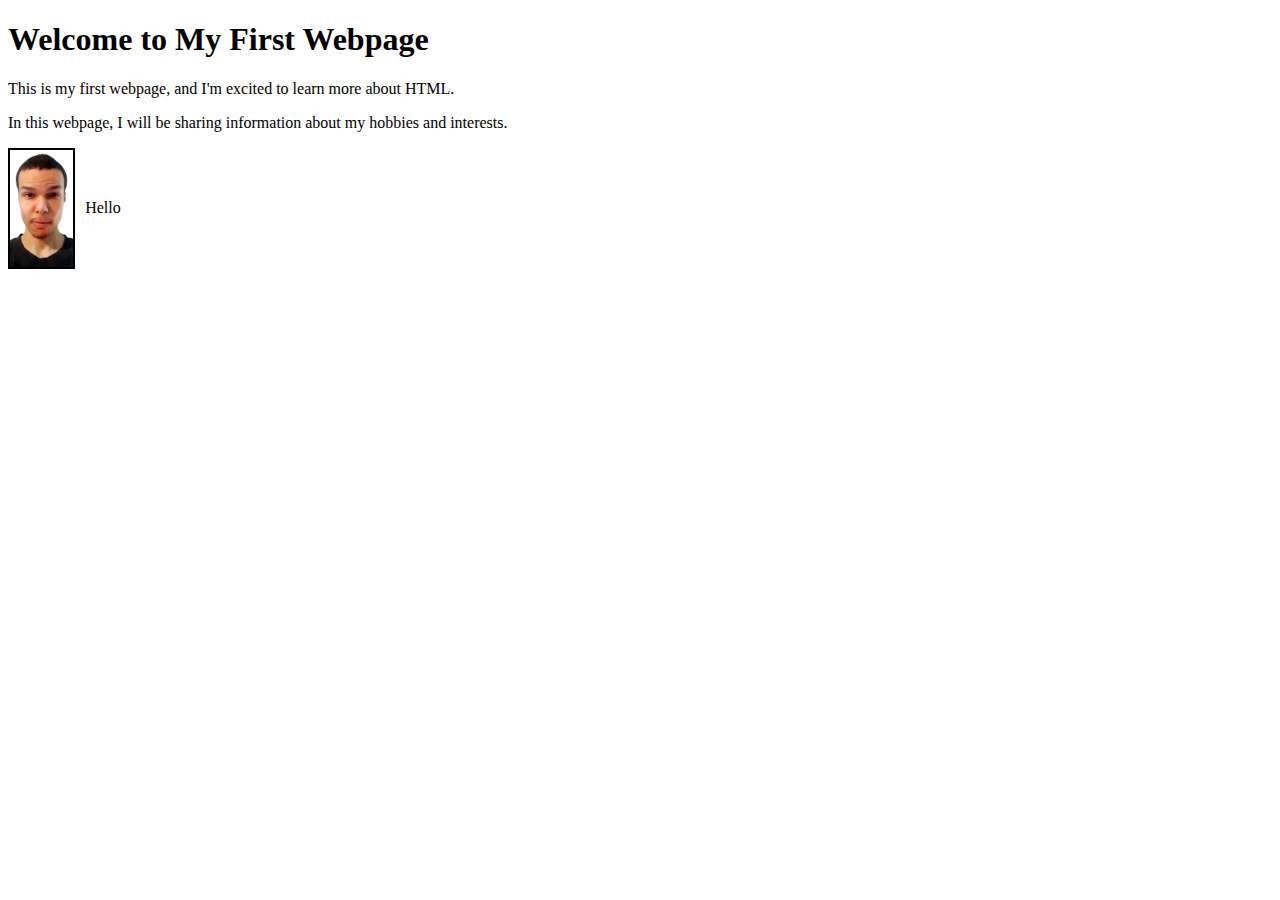
<file: index.html>
<!DOCTYPE html>
<html lang="en">
    <head>
        <meta charset="utf-8" />
        <title>Document</title>
    </head>
    <style>
        /* CSS for styling images with a black border, scaling, and left alignment */
        .container {
            display: flex; /* Use flexbox for layout */
            align-items: center; /* Align items vertically in the center */
            flex-direction: row; /* Arrange items in a row */
        }

        img {
            border: 2px solid #000; /* 2px width solid black border */
            max-width: 5%; /* Scale image to a maximum of 25% of its original width */
            height: auto; /* Maintain aspect ratio */
            margin-right: 10px; /* Adjust margin to provide space between text and image */
        }
    </style>
    <body>
        
  <h1>Welcome to My First Webpage</h1>
  <p>This is my first webpage, and I'm excited to learn more about HTML.</p>
  <p>In this webpage, I will be sharing information about my hobbies and interests.</p>
    <!-- Container for both the image and text -->
    <div class="container">
        <!-- Example image with the applied styling, scaling, and right alignment -->
        <img src="me.png" alt="Description of the image">
        
        <!-- Text to the right of the image -->
        <div class="text-container">
            <p>Hello</p>
        </div>
    </div>
    </body>
</html>
</file>
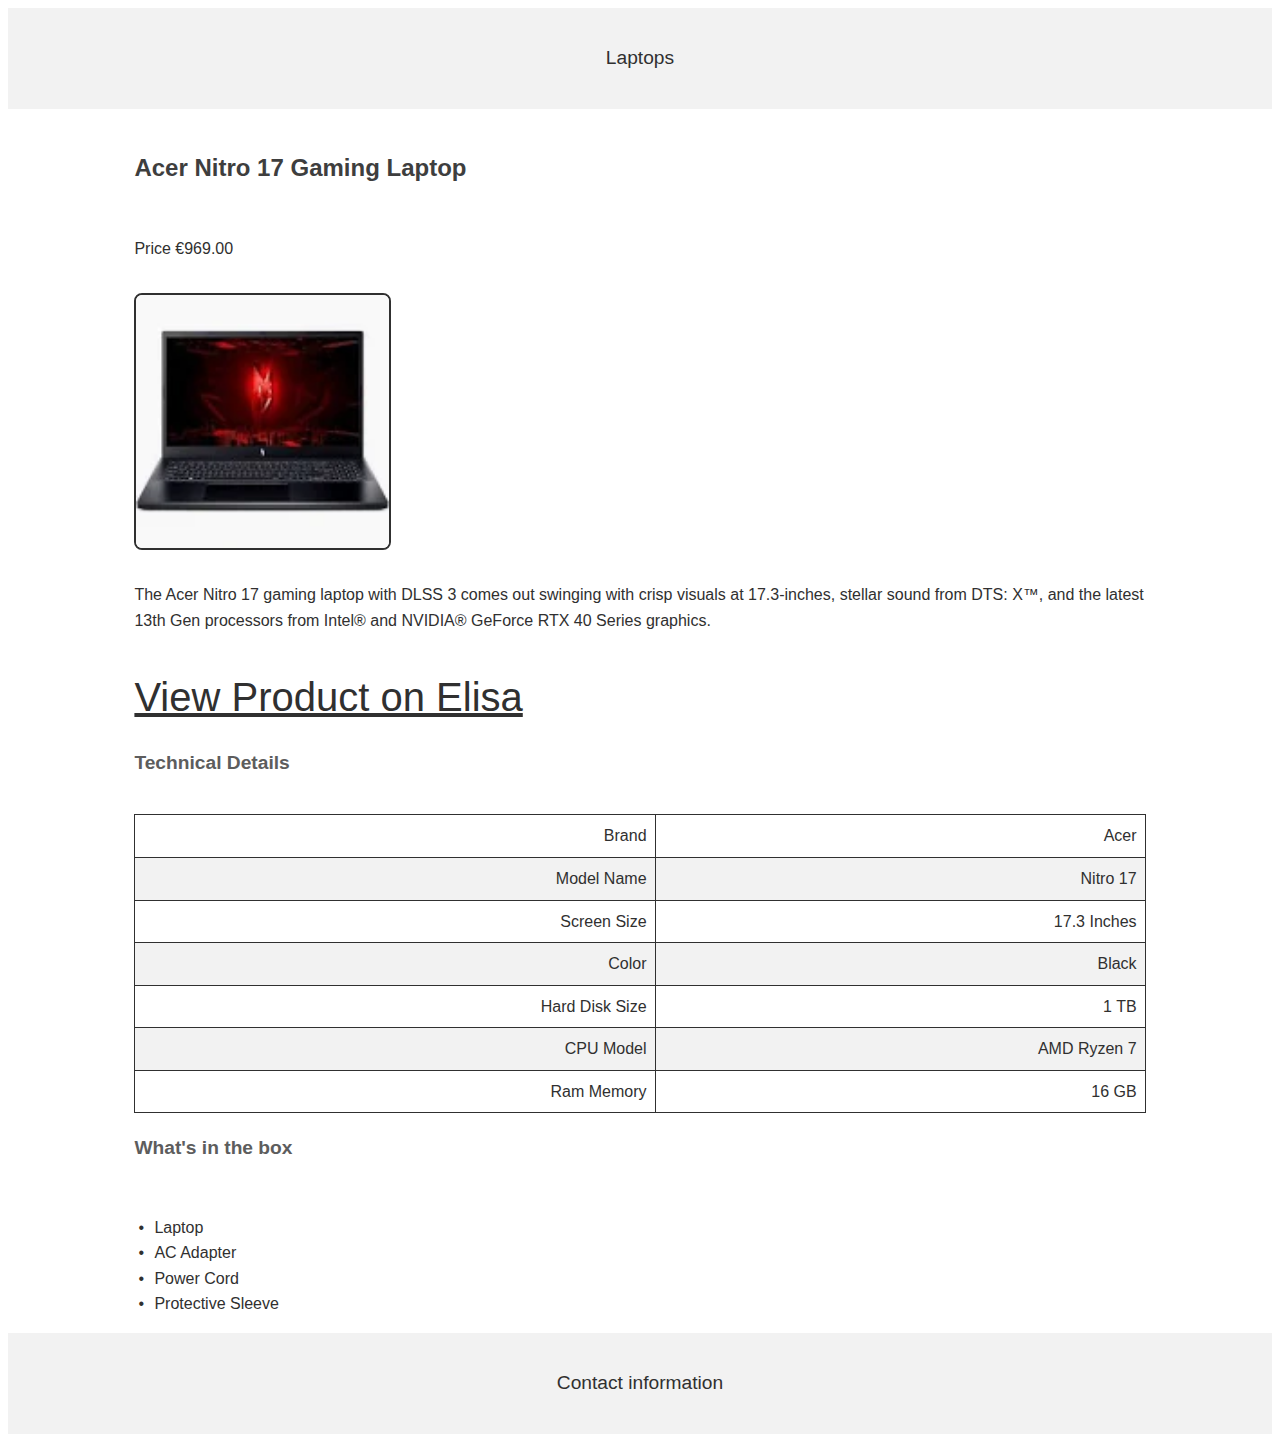
<file: product.html>
<!-- index.html -->
<!DOCTYPE html>
<html lang="en">
<head>
    <meta charset="UTF-8">
    <meta name="viewport" content="width=device-width, initial-scale=1.0">
    <link rel="stylesheet" href="styles.css">
    <title>Acer Nitro 17</title>
</head>
<body>
    <header>
       <p>Laptops</p>
    </header>

    <article>
        <section>
            <h1>Acer Nitro 17 Gaming Laptop</h1>
            <p>Price <strong>€969.00</strong></p>
            <img src="acer_nitro.png" alt="Acer Nitro 17 Image">
            <p>The Acer Nitro 17 gaming laptop with DLSS 3 comes out swinging with crisp visuals at 17.3-inches, stellar sound from DTS: X™, and the latest 13th Gen processors from Intel® and NVIDIA® GeForce RTX 40 Series graphics.</p>
            <a href="https://elisa.fi/kauppa/tuote/acer-nitro-v-15-anv15-51-53qw?deviceVariant=Nitro%20V%2015%20ANV15-51-53QW&utm_source=vertaa.fi&utm_medium=pricecomparison&utm_campaign=hy_laitteet_vertaa" target="_blank">View Product on Elisa</a>
        </section>
        
        <section>
            <h3>Technical Details</h3>
            <table>
                <tr>
                    <td>Brand</td>
                    <td>Acer</td>
                </tr>
                <tr>
                    <td>Model Name</td>
                    <td>Nitro 17</td>
                </tr>
                <tr>
                    <td>Screen Size</td>
                    <td>17.3 Inches</td>
                </tr>
                <tr>
                    <td>Color</td>
                    <td>Black</td>
                </tr>
                <tr>
                    <td>Hard Disk Size</td>
                    <td>1 TB</td>
                </tr>
                <tr>
                    <td>CPU Model</td>
                    <td>AMD Ryzen 7</td>
                </tr>
                <tr>
                    <td>Ram Memory</td>
                    <td>16 GB</td>
                </tr>
            </table>
        </section>
        
        <section>
            <h3>What's in the box</h3>
            <ol>
                <li>Laptop</li>
                <li>AC Adapter</li>
                <li>Power Cord</li>
                <li>Protective Sleeve</li>
            </ol>
        </section>
    </article>

    <footer>
        <p>Contact information</p>
    </footer>
</body>
</html>
</file>
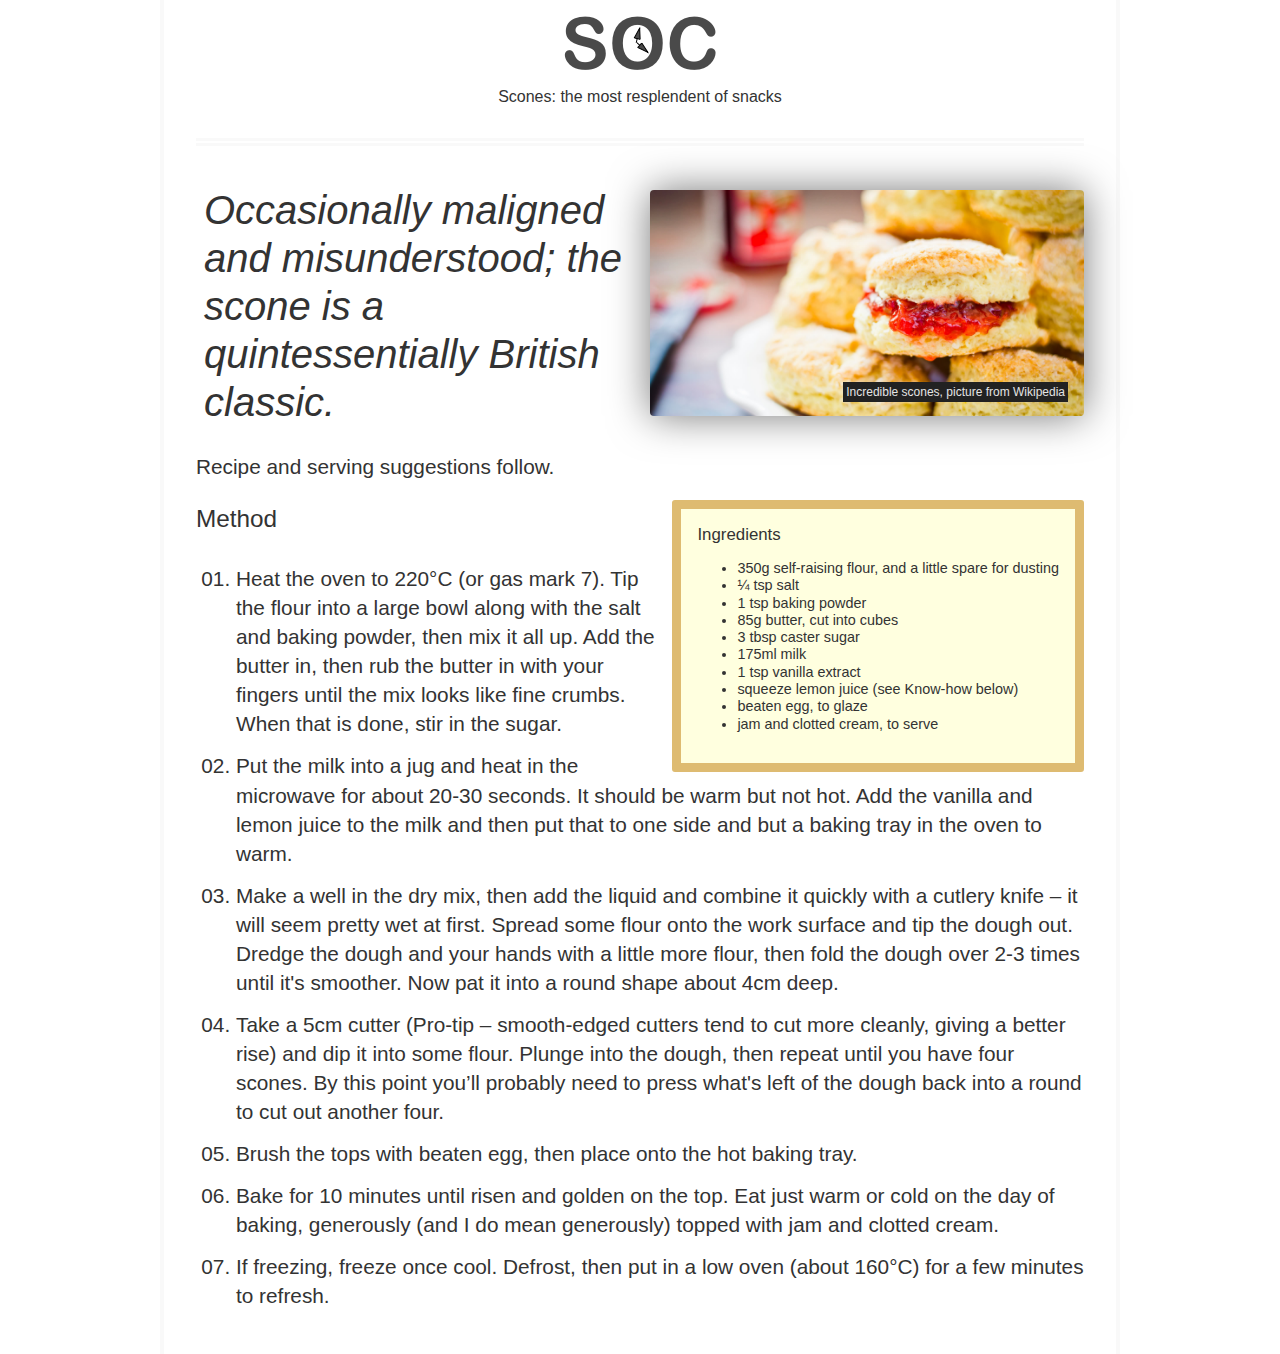
<file: week1-4/responsive2.html>
<!DOCTYPE html>
<html class="no-js" lang="en">
    <head>
        <meta charset="utf-8" />
        <meta name="viewport" content="width=device-width,initial-scale=1.0" />
        <title>Our first responsive web page with HTML5 and CSS</title>
        <meta
            name="description"
            content="A basic responsive web page"
        />
        <link rel="stylesheet" href="css/styles.css" />
    </head>
    <body>
        <div class="header">
            <a href="/" class="logo-wrapper"
                ><img src="img/SOC-Logo.png" alt="Scone O'Clock logo"
            /></a>
            <h1 class="strap">Scones: the most resplendent of snacks</p>
        </div>
        <div class="intro-wrapper">
            <h2 class="intro-text">
                Occasionally maligned and misunderstood; the scone is a
                quintessentially British classic.
            </h2>
            <div class="moneyshot">

       <img
       class="moneyshot-image"
       src="./img/scones.jpg"
       alt="Incredible scones"
   />
                <p class="image-caption">
                    Incredible scones, picture from Wikipedia
                </p>
            </div>
        </div>
        <p>Recipe and serving suggestions follow.</p>
        <div class="ingredients">
            <h3 class="subheader">Ingredients</h3>
            <ul>
                <li>350g self-raising flour, and a little spare for dusting</li>
                <li>¼ tsp salt</li>
                <li>1 tsp baking powder</li>
                <li>85g butter, cut into cubes</li>
                <li>3 tbsp caster sugar</li>
                <li>175ml milk</li>
                <li>1 tsp vanilla extract</li>
                <li>squeeze lemon juice (see Know-how below)</li>
                <li>beaten egg, to glaze</li>
                <li>jam and clotted cream, to serve</li>
            </ul>
        </div>
        <div class="steps">
            <h3 class="subheader">Method</h3>
            <ol class="method-wrapper">
                <li>
                    Heat the oven to 220&deg;C (or gas mark 7). Tip the flour
                    into a large bowl along with the salt and baking powder,
                    then mix it all up. Add the butter in, then rub the butter
                    in with your fingers until the mix looks like fine crumbs.
                    When that is done, stir in the sugar.
                </li>
                <li>
                    Put the milk into a jug and heat in the microwave for about
                    20-30 seconds. It should be warm but not hot. Add the
                    vanilla and lemon juice to the milk and then put that to one
                    side and but a baking tray in the oven to warm.
                </li>
                <li>
                    Make a well in the dry mix, then add the liquid and combine
                    it quickly with a cutlery knife – it will seem pretty wet at
                    first. Spread some flour onto the work surface and tip the
                    dough out. Dredge the dough and your hands with a little
                    more flour, then fold the dough over 2-3 times until it's
                    smoother. Now pat it into a round shape about 4cm deep.
                </li>
                <li>
                    Take a 5cm cutter (Pro-tip – smooth-edged cutters tend to
                    cut more cleanly, giving a better rise) and dip it into some
                    flour. Plunge into the dough, then repeat until you have
                    four scones. By this point you’ll probably need to press
                    what's left of the dough back into a round to cut out
                    another four.
                </li>
                <li>
                    Brush the tops with beaten egg, then place onto the hot
                    baking tray.
                </li>
                <li>
                    Bake for 10 minutes until risen and golden on the top. Eat
                    just warm or cold on the day of baking, generously (and I do
                    mean generously) topped with jam and clotted cream.
                </li>
                <li>
                    If freezing, freeze once cool. Defrost, then put in a low
                    oven (about 160&deg;C) for a few minutes to refresh.
                </li>
            </ol>
        </div>
    </body>
</html>
</file>
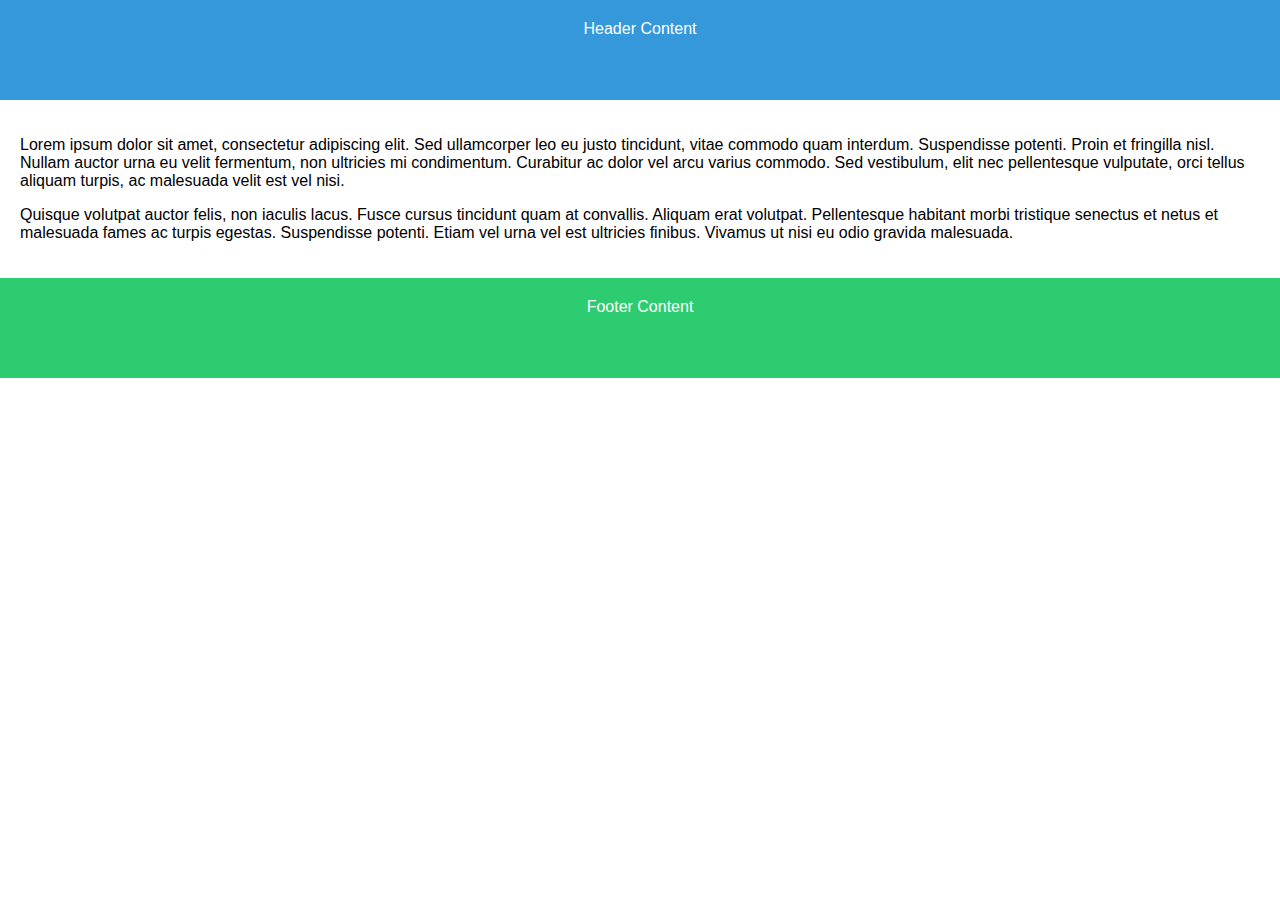
<file: week5/gridbox.html>
<!DOCTYPE html>
<html lang="en">
<head>
    <meta charset="UTF-8">
    <meta name="viewport" content="width=device-width, initial-scale=1.0">
    <link rel="stylesheet" href="css/styles.css">
    <title>Grid Layout Example</title>
</head>
<body>
    <header>Header Content</header>
    <main>
        <p>Lorem ipsum dolor sit amet, consectetur adipiscing elit. Sed ullamcorper leo eu justo tincidunt, vitae commodo quam interdum. Suspendisse potenti. Proin et fringilla nisl. Nullam auctor urna eu velit fermentum, non ultricies mi condimentum. Curabitur ac dolor vel arcu varius commodo. Sed vestibulum, elit nec pellentesque vulputate, orci tellus aliquam turpis, ac malesuada velit est vel nisi.</p>
        <p>Quisque volutpat auctor felis, non iaculis lacus. Fusce cursus tincidunt quam at convallis. Aliquam erat volutpat. Pellentesque habitant morbi tristique senectus et netus et malesuada fames ac turpis egestas. Suspendisse potenti. Etiam vel urna vel est ultricies finibus. Vivamus ut nisi eu odio gravida malesuada.</p>
    </main>
    <footer>Footer Content</footer>
</body>
</html>
</file>
<file: styles.css>
/* styles.css */
body {
    font-family: 'Arial', sans-serif;
    color: #303030;
    line-height: 1.6;
    display: flex;
    flex-direction: column;
    align-items: center;
}

img {
    border: 2px solid #000; /* 2px width solid black border */
    max-width: 1%; /* Scale image to a maximum of 25% of its original width */
    height: 1%; /* Maintain aspect ratio */

}

h1 {
    font-size: 1.5em;
    color: #3E3E3E;
}

h3 {
    font-size: 1.2em;
    color: #5D5D5D;
}

table {
    border-collapse: collapse;
    width: 100%;
}

table, th, td {
    border: 1px solid #303030;
}

tr:nth-child(even) {
    background-color: #f2f2f2;
}

th, td {
    padding: 8px;
    text-align: right;
}

strong {
    font-weight: normal;
}

li {
    list-style-type: none;
}

img {
    border: 2px solid #303030;
    border-radius: 8px;
    max-width: 25%;
    max-height: auto; /* Add this line to limit the height */
}

a:link, a:visited {
    color: #303030;
    font-size: 2.5em; /* Adjust the font size as needed */
}


a:hover {
    color: #5D5D5D;
    font-size: 2.5em; /* Adjust the font size as needed */
}

article {
    width: 80%;
    max-width: 1200px;
    margin-top: 24px;
}

section {
    display: flex;
    flex-direction: column;
    gap: 16px;
}
section ol {
    padding-left: 20px;
    list-style-type: none; /* Remove default disc styling */
}

section ol li::before {
    content: '•'; /* Use a disc symbol as content */
    color: #303030; /* Set the color of the bullet points to black */
    display: inline-block;
    width: 1em; /* Adjust the width as needed for spacing */
    margin-left: -1em; /* Offset to align with the text */
}

header, footer {
    background-color: #f2f2f2;
    padding: 16px;
    text-align: center;
    font-size: 1.2em;
    font-family: 'Helvetica', sans-serif;
    width: 100%; /* Ensure the background expands to full width */
    box-sizing: border-box; /* Include padding and border in the element's total width and height */
}
</file>
<file: week1-4/css/styles.css>
* {
    box-sizing: border-box;
  }
  
  h1,
  h2,
  h3 {
    font-weight: 400;
  }
  
  img { 
      max-width: 100%; 
  }
  
  body {
    padding: 1rem 0.5rem;
    font-size: 1.3rem;
    line-height: 1.2;
    max-width: 60rem;
    margin: 0 auto;
    min-height: 100vh;
    color: #333;
    font-family: -apple-system, BlinkMacSystemFont, "Segoe UI", Roboto, Oxygen,
        Ubuntu, Cantarell, "Open Sans", "Helvetica Neue", sans-serif;
  }
  
  .header {
    text-align: center;
    border-bottom: 8px double #f9f9f9;
    margin-bottom: 2rem;
    padding-bottom: 1rem;
  }
  
  .strap {
    font-size: 1rem;
  }
  
  .moneyshot {
    position: relative;
  }
  
  .moneyshot-image {
    border: 6px solid #e8cfa9;
    border-radius: 4px;
  }
  
  .logo-wrapper {
    display: block;
  }
  
  .image-caption {
    font-size: 0.75rem;
    position: absolute;
    bottom: 0.5rem;
    right: 1rem;
    padding: 3px;
    background-color: #222;
    color: #e4e4e4;
  }
  
  .intro-text {
    font-size: 1.8rem;
    font-style: italic;
    padding: 0;
  }
  
  .method-wrapper li {
    padding: 0.4rem 0;
    list-style-type: decimal-leading-zero;
    line-height: 1.4em;
  }
img { 
    max-width: 100%; 
}

@media screen and (min-width: 800px) { 
    body { 
        border-left: 4px solid #f9f9f9; 
        border-right: 4px solid #f9f9f9; 
        padding: 1rem 2rem; 
    } 
    .intro-wrapper { 
        display: flex; 
        gap: 0 20px; 
        flex: 1 1 auto; 
        align-items: center; 
    } 
    .moneyshot, 
    .intro-text { 
        margin: 0; 
        flex: 1 1 50%; 
    } 
    .moneyshot-image { 
        filter: drop-shadow(0 0 20px #0008); 
        border: 0; 
    } 
    .intro-text { 
        padding: 0.5rem; 
        font-size: 2.5rem; 
        text-align: left; 
        position: relative; 
    } 
     .ingredients { 
        font-size: 0.9rem; 
        float: right; 
        padding: 1rem; 
        margin: 0 0 0.5rem 1rem; 
        border-radius: 3px; 
        background-color: #ffffdf; 
        border: 9px solid #debb71; 
    } 
    .ingredients h3 { 
        margin: 0; 
    } 
  }
</file>
<file: week5/css/styles.css>
body {
    margin: 0;
    font-family: Arial, sans-serif;
    display: grid;
    grid-template-rows: 100px 1fr 100px;
    grid-template-columns: 1fr;
    grid-template-areas:
        "header"
        "main"
        "footer";
}

header {
    grid-area: header;
    background-color: #3498db;
    color: white;
    padding: 20px;
    text-align: center;
}

main {
    grid-area: main;
    padding: 20px;
}

footer {
    grid-area: footer;
    background-color: #2ecc71;
    color: white;
    padding: 20px;
    text-align: center;
}

@media (min-width: 768px) {
    body {
        grid-template-rows: 100px 1fr 100px;
        grid-template-columns: 1fr 1fr;
        grid-template-areas:
            "header header"
            "main main"
            "footer footer";
    }
}
</file>
